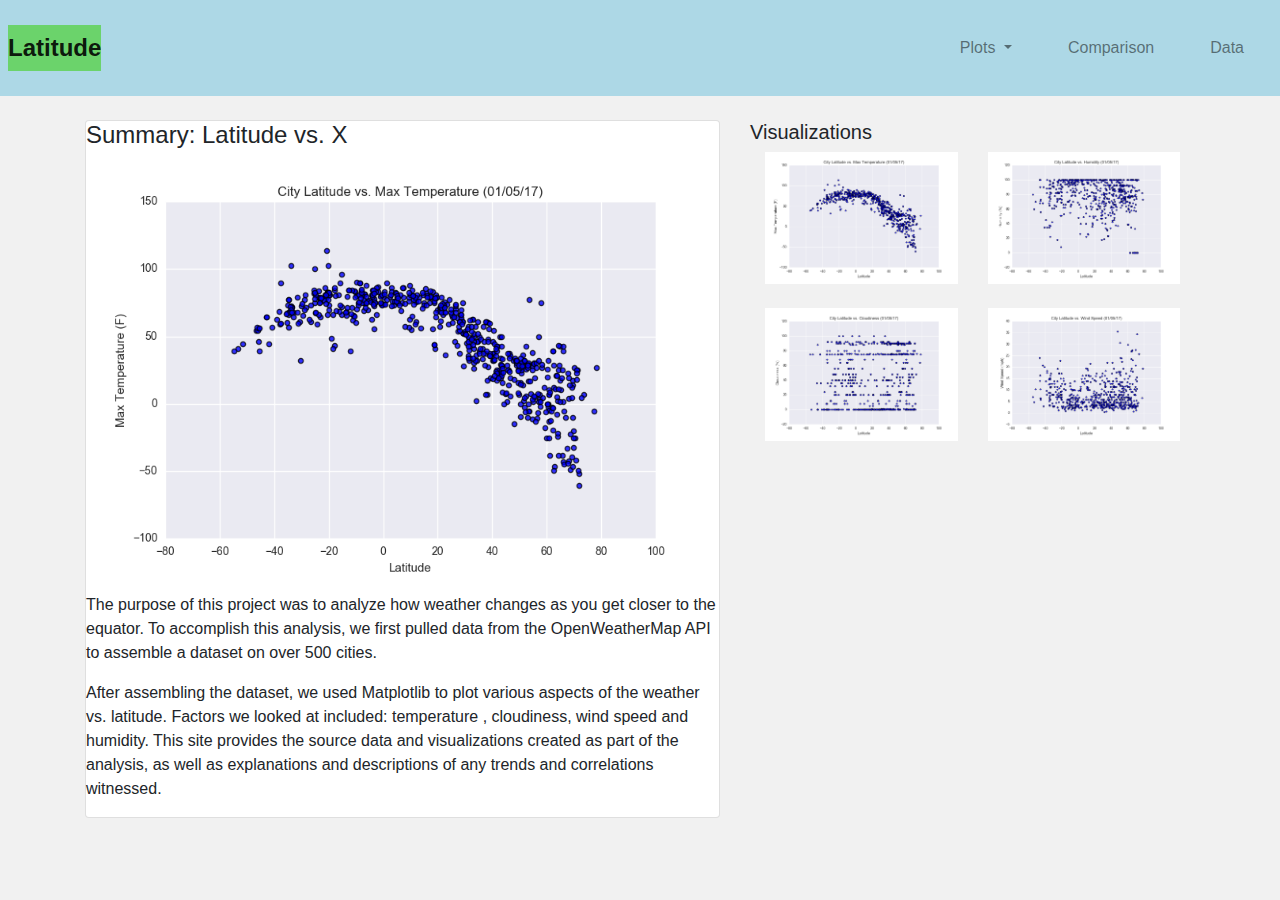
<file: Web Visulizations/index.html>
<!DOCTYPE html>
<html lang="en-us">

<head>

  <meta charset="UTF-8">
  <meta http-equiv="X-UA-Compatible" content="IE=edge">
  <title>Bootstrap visualization 1</title>
  <meta name="viewport" content="width=device-width, initial-scale=1">

  <link rel="stylesheet" href="https://stackpath.bootstrapcdn.com/bootstrap/4.3.1/css/bootstrap.min.css" integrity="sha384-ggOyR0iXCbMQv3Xipma34MD+dH/1fQ784/j6cY/iJTQUOhcWr7x9JvoRxT2MZw1T" crossorigin="anonymous">

  <link rel="stylesheet" href="styles.css">

</head>

<body>

  <script src="https://code.jquery.com/jquery-3.3.1.slim.min.js" integrity="sha384-q8i/X+965DzO0rT7abK41JStQIAqVgRVzpbzo5smXKp4YfRvH+8abtTE1Pi6jizo" crossorigin="anonymous"></script>
  <script src="https://cdnjs.cloudflare.com/ajax/libs/popper.js/1.14.7/umd/popper.min.js" integrity="sha384-UO2eT0CpHqdSJQ6hJty5KVphtPhzWj9WO1clHTMGa3JDZwrnQq4sF86dIHNDz0W1" crossorigin="anonymous"></script>
  <script src="https://stackpath.bootstrapcdn.com/bootstrap/4.3.1/js/bootstrap.min.js" integrity="sha384-JjSmVgyd0p3pXB1rRibZUAYoIIy6OrQ6VrjIEaFf/nJGzIxFDsf4x0xIM+B07jRM" crossorigin="anonymous"></script>

<div class="navigation">
<nav class="navbar navbar-expand-lg  navbar-light" style="background-color: lightblue">
  <a class="navbar-brand" style="background-color: rgb(107, 211, 107);" href="index.html">
    Latitude</a>
    <button class="navbar-toggler" type="button"
    data-toggle="collapse" data-target="#navbarNavDropdown" 
    aria-controls="navbarNavDropdown" aria-expanded="false" aria-label="Toggle navigation">
  <span class="navbar-toggler-icon"></span>
  </button>

  <div class="collapse navbar-collapse" id="navbarNavDropdown">
    <ul class="navbar-nav ml-auto">
      <li class="nav-item dropdown">
        <a class="nav-link dropdown-toggle" href="#" id="navbarDropdownMenuLink"
        data-toggle="dropdown" role="button" aria-haspopup="true" aria-expanded="false">Plots
      </a>

      <div class="dropdown-menu" aria-labelledby="navbarDropdownMenuLink">
        <a class="dropdown-item" href="first_page.html">Max Temperature</a>
        <a class="dropdown-item" href="second_page.html">Humidity</a>
        <a class="dropdown-item" href="third_page.html">Cloudiness</a>
        <a class="dropdown-item" href="fourth_page.html">Wind Speed</a>
      </div>
      </li>

  <li class="nav-item"><a class="nav-link" href="comparisons.html">Comparison</a>
  </li>
  <li class="nav-item"><a class="nav-link" href="data_page.html">Data</a>
  </li>
  
  </ul>
  </div>
</nav>
</div>

<body>
  <br>

  <div class="container">
    <div class="row">
      <div class="col-lg-7 col-md-12 main image">
        <div class="card">

  <h4 class="title">Summary: Latitude vs. X</h4>
 
  <img src="Resources/assets/images/Fig1.png" style="float:left" 
   alt="Scatter PLot"/>
    <p> The purpose of this project was to analyze how weather changes as you get closer to the equator.
    To accomplish this analysis, we first pulled data from the OpenWeatherMap API to assemble a dataset on over 500 cities. 
  </p>
  <p>
    After assembling the dataset, we used Matplotlib to plot various aspects of the weather vs. latitude.
    Factors we looked at included: temperature , cloudiness, wind speed and humidity.
    This site provides the source data and visualizations created as part of the analysis, as well as explanations and descriptions 
    of any trends and correlations witnessed.
  </p>
</div>
</div>

  <div class="col-lg-5 col-md-12">
    <div class="box">

    <h5 class="box-title">Visualizations</h5>

    <div class="container">
      <div class="row">
  <div class="col-6">
    <a href="first_page.html"><img src="Resources/assets/images/Fig1.png"  class="panel" alt="Scatter PLot" /></a>
  </div>

  <div class="col-6">
    <a href="second_page.html"><img src="Resources/assets/images/Fig2.png" class="panel" alt="Scatter PLot 2" /></a>
    </div>
</div>
<br>
<div class="row">
    <div class="col-6">
      <a href="third_page.html"><img src="Resources/assets/images/Fig3.png" class="panel" alt="Scatter PLot 3" /></a>
    </div>
    <div class="col-6">
        <a href="fourth_page.html"><img src="Resources/assets/images/Fig4.png" class="panel" alt="Scatter PLot 4" /></a>
  </div>
  </div>
    </div>  
  </div>
  </div>
  </div>
</div>

</body>
</html>
</file>
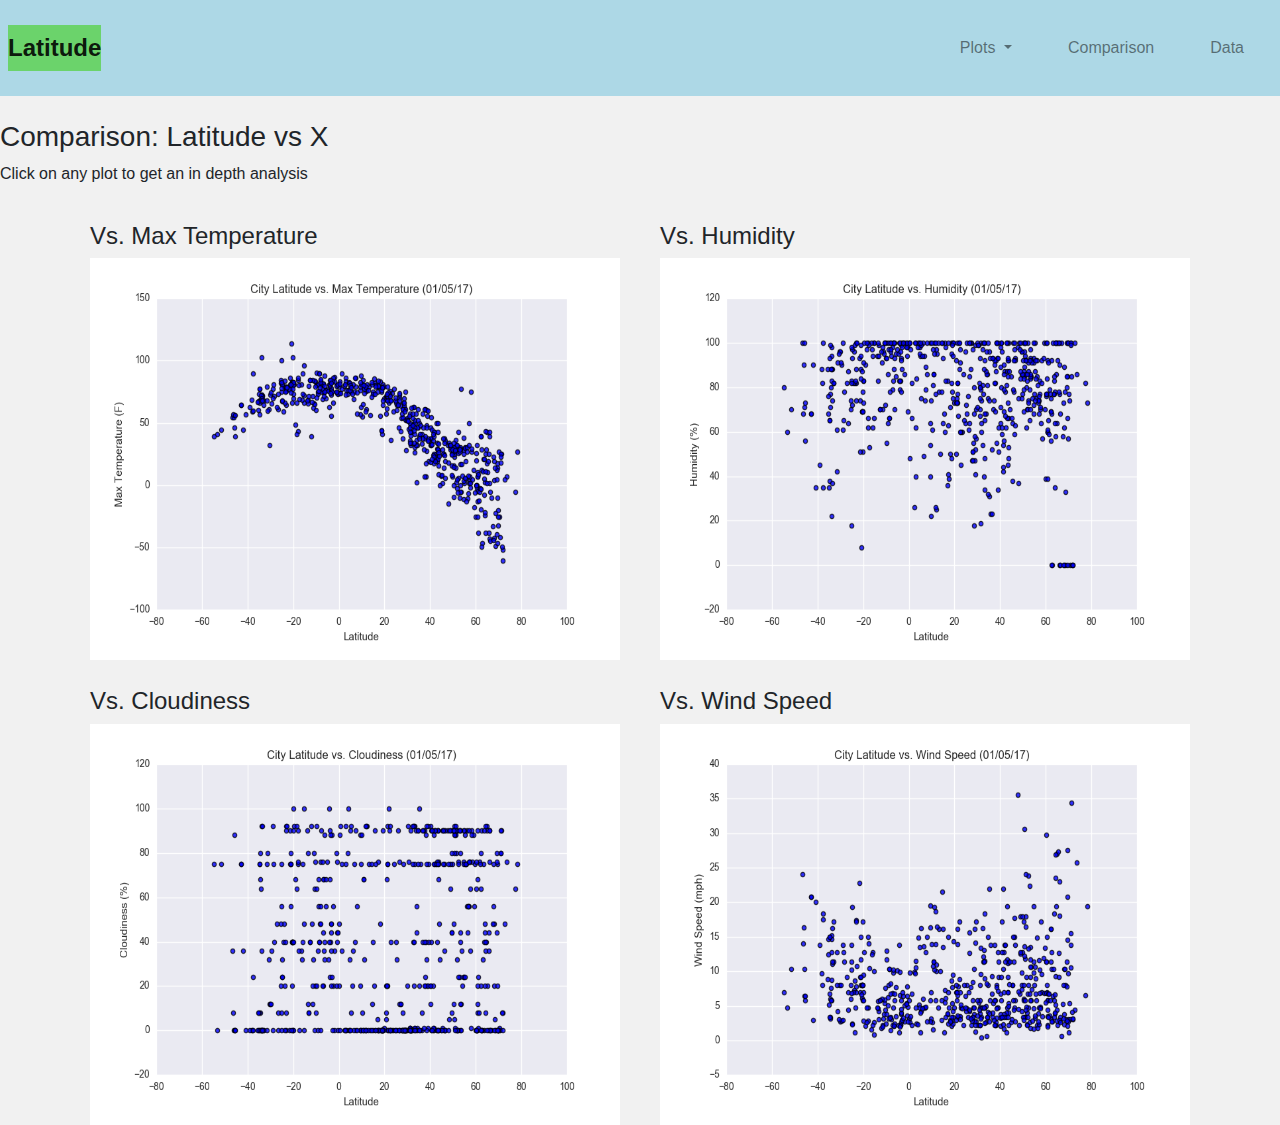
<file: Web Visulizations/comparisons.html>
<!DOCTYPE html>
<html lang="en-us">

<head>

  <meta charset="UTF-8">
  <meta http-equiv="X-UA-Compatible" content="IE=edge">
  <title>Bootstrap visualization 1</title>
  <meta name="viewport" content="width=device-width, initial-scale=1">

  <link rel="stylesheet" href="https://stackpath.bootstrapcdn.com/bootstrap/4.3.1/css/bootstrap.min.css" integrity="sha384-ggOyR0iXCbMQv3Xipma34MD+dH/1fQ784/j6cY/iJTQUOhcWr7x9JvoRxT2MZw1T" crossorigin="anonymous">

  <link rel="stylesheet" href="styles.css">

</head>

<body>

  <script src="https://code.jquery.com/jquery-3.3.1.slim.min.js" integrity="sha384-q8i/X+965DzO0rT7abK41JStQIAqVgRVzpbzo5smXKp4YfRvH+8abtTE1Pi6jizo" crossorigin="anonymous"></script>
  <script src="https://cdnjs.cloudflare.com/ajax/libs/popper.js/1.14.7/umd/popper.min.js" integrity="sha384-UO2eT0CpHqdSJQ6hJty5KVphtPhzWj9WO1clHTMGa3JDZwrnQq4sF86dIHNDz0W1" crossorigin="anonymous"></script>
  <script src="https://stackpath.bootstrapcdn.com/bootstrap/4.3.1/js/bootstrap.min.js" integrity="sha384-JjSmVgyd0p3pXB1rRibZUAYoIIy6OrQ6VrjIEaFf/nJGzIxFDsf4x0xIM+B07jRM" crossorigin="anonymous"></script>

<div class="navigation">
<nav class="navbar navbar-expand-lg  navbar-light" style="background-color: lightblue">
  <a class="navbar-brand" style="background-color: rgb(107, 211, 107);" href="index.html">
    Latitude</a>
    <button class="navbar-toggler" type="button"
    data-toggle="collapse" data-target="#navbarNavDropdown" 
    aria-controls="navbarNavDropdown" aria-expanded="false" aria-label="Toggle navigation">
  <span class="navbar-toggler-icon"></span>
  </button>

  <div class="collapse navbar-collapse" id="navbarNavDropdown">
    <ul class="navbar-nav ml-auto">
      <li class="nav-item dropdown">
        <a class="nav-link dropdown-toggle" href="#" id="navbarDropdownMenuLink"
        data-toggle="dropdown" role="button" aria-haspopup="true" aria-expanded="false">Plots
      </a>

      <div class="dropdown-menu" aria-labelledby="navbarDropdownMenuLink">
        <a class="dropdown-item" href="first_page.html">Max Temperature</a>
        <a class="dropdown-item" href="second_page.html">Humidity</a>
        <a class="dropdown-item" href="third_page.html">Cloudiness</a>
        <a class="dropdown-item" href="fourth_page.html">Wind Speed</a>
      </div>
      </li>

  <li class="nav-item"><a class="nav-link" href="comparisons.html">Comparison</a>
  </li>
  <li class="nav-item"><a class="nav-link" href="data_page.html">Data</a>
  </li>
  
  </ul>
  </div>
</nav>
</div>

<br>
<h3>Comparison: Latitude vs X</h3>
<p>Click on any plot to get an in depth analysis</p>

<div class="container">
  <div class="row">
    <div class="col-lg-6"  style="padding: 20px;">
      <h4>Vs. Max Temperature</h4>
   <a href="first_page.html"> <img class="panel" src="Resources/assets/images/Fig1.png" alt="Scatter PLot" height="300" width="300" /></a>
    </div>
    <div class="col-lg-6" style="padding: 20px;">
      <h4>Vs. Humidity</h4>
      <a href="second_page.html"> <img class="panel" src="Resources/assets/images/Fig2.png" alt="Scatter PLot 2" height="300" width="300" /></a>
    </div>
    </div>
    <br>

  <div class="row">
    <div class="col-lg-6" style="padding: 20px;">
      <h4>Vs. Cloudiness</h4>
      <a href="third_page.html"> <img class="panel" src="Resources/assets/images/Fig3.png" alt="Scatter PLot 3" height="300" width="300"/></a>
    </div>
    <div class="col-lg-6"  style="padding: 20px;">
      <h4>Vs. Wind Speed</h4>
      <a href="fourth_page.html"> <img class="panel" src="Resources/assets/images/Fig4.png" alt="Scatter PLot 4" height="300" width="300"/></a>
  </div>
    </div>
    </div>

</body>
</html>
</file>
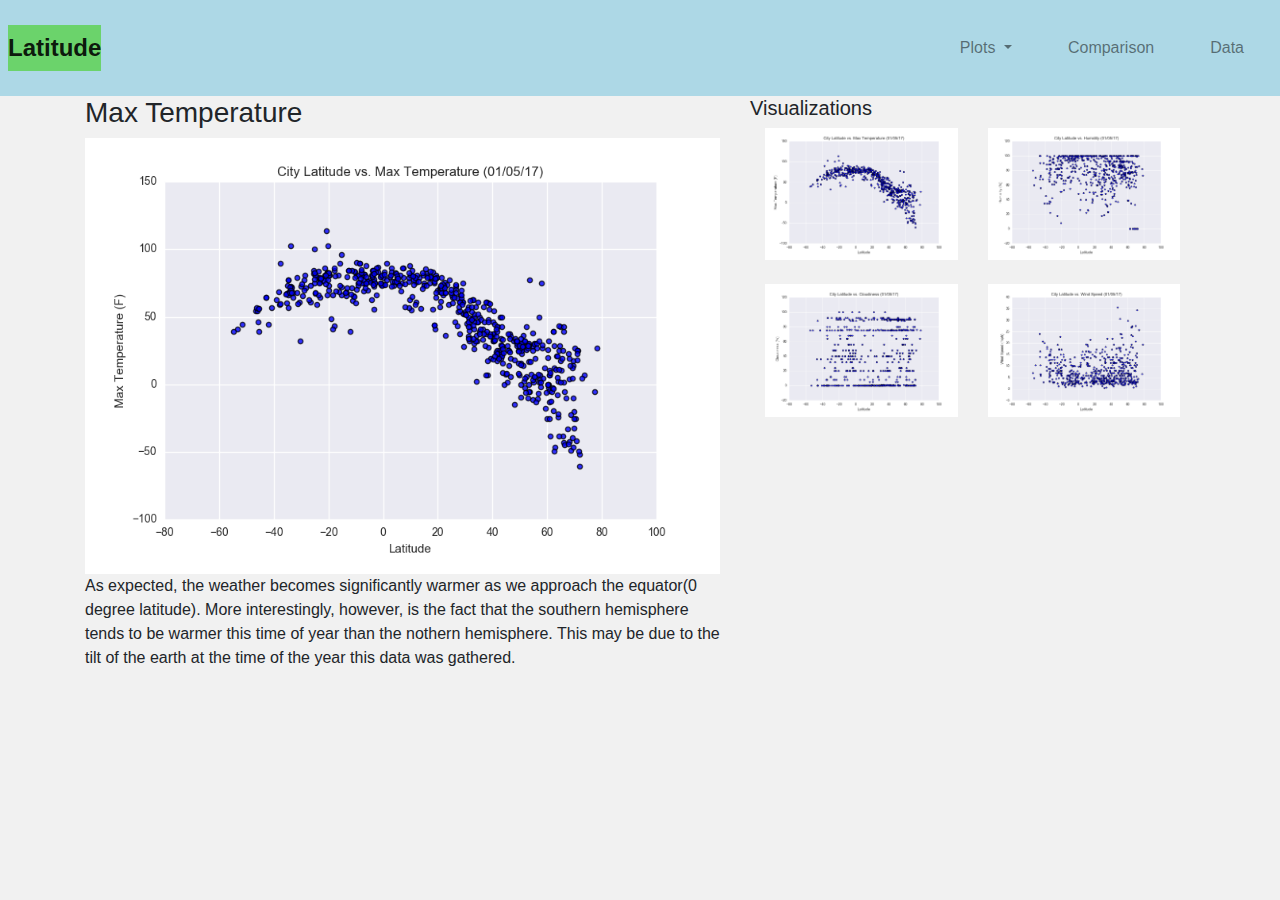
<file: Web Visulizations/first_page.html>
<!DOCTYPE html>
<html lang="en-us">

<head>

  <meta charset="UTF-8">
  <meta http-equiv="X-UA-Compatible" content="IE=edge">
  <title>Bootstrap visualization 1</title>
  <meta name="viewport" content="width=device-width, initial-scale=1">

  <link rel="stylesheet" href="https://stackpath.bootstrapcdn.com/bootstrap/4.3.1/css/bootstrap.min.css" integrity="sha384-ggOyR0iXCbMQv3Xipma34MD+dH/1fQ784/j6cY/iJTQUOhcWr7x9JvoRxT2MZw1T" crossorigin="anonymous">

  <link rel="stylesheet" href="styles.css">

</head>

<body>

  <script src="https://code.jquery.com/jquery-3.3.1.slim.min.js" integrity="sha384-q8i/X+965DzO0rT7abK41JStQIAqVgRVzpbzo5smXKp4YfRvH+8abtTE1Pi6jizo" crossorigin="anonymous"></script>
  <script src="https://cdnjs.cloudflare.com/ajax/libs/popper.js/1.14.7/umd/popper.min.js" integrity="sha384-UO2eT0CpHqdSJQ6hJty5KVphtPhzWj9WO1clHTMGa3JDZwrnQq4sF86dIHNDz0W1" crossorigin="anonymous"></script>
  <script src="https://stackpath.bootstrapcdn.com/bootstrap/4.3.1/js/bootstrap.min.js" integrity="sha384-JjSmVgyd0p3pXB1rRibZUAYoIIy6OrQ6VrjIEaFf/nJGzIxFDsf4x0xIM+B07jRM" crossorigin="anonymous"></script>

<div class="navigation">
<nav class="navbar navbar-expand-lg  navbar-light" style="background-color: lightblue">
  <a class="navbar-brand" style="background-color: rgb(107, 211, 107);" href="index.html">
    Latitude</a>
    <button class="navbar-toggler" type="button"
    data-toggle="collapse" data-target="#navbarNavDropdown" 
    aria-controls="navbarNavDropdown" aria-expanded="false" aria-label="Toggle navigation">
  <span class="navbar-toggler-icon"></span>
  </button>

  <div class="collapse navbar-collapse" id="navbarNavDropdown">
    <ul class="navbar-nav ml-auto">
      <li class="nav-item dropdown">
        <a class="nav-link dropdown-toggle" href="#" id="navbarDropdownMenuLink"
        data-toggle="dropdown" role="button" aria-haspopup="true" aria-expanded="false">Plots
      </a>

      <div class="dropdown-menu" aria-labelledby="navbarDropdownMenuLink">
        <a class="dropdown-item" href="first_page.html">Max Temperature</a>
        <a class="dropdown-item" href="second_page.html">Humidity</a>
        <a class="dropdown-item" href="third_page.html">Cloudiness</a>
        <a class="dropdown-item" href="fourth_page.html">Wind Speed</a>
      </div>
      </li>

  <li class="nav-item"><a class="nav-link" href="comparisons.html">Comparison</a>
  </li>
  <li class="nav-item"><a class="nav-link" href="data_page.html">Data</a>
  </li>
  
  </ul>
  </div>
</nav>
</div>

  <div class="container">
    <div class="row">
      <div class="col-lg-7 col-md-12">
        <div class="box" style="padding-bottom: 5px;">
    <h3 class="title">Max Temperature</h3>
    <img src="Resources/assets/images/Fig1.png" alt="Max temp scatter plot" class="img-fluid"  />

    <p>
        As expected, the weather becomes significantly warmer as we approach the equator(0 degree latitude).
        More interestingly, however, is the fact that the southern hemisphere tends to be warmer this time of year
        than the nothern hemisphere. This may be due to the tilt of the earth at the time of the year 
        this data was gathered.
      </p>
</div>
</div>

<div class="col-lg-5 col-md-12">
  <div class="box">

  <h5 class="box-title">Visualizations</h5>

  <div class="container">
    <div class="row">
<div class="col-6">
  <a href="first_page.html"><img src="Resources/assets/images/Fig1.png"  class="panel" alt="Scatter PLot" /></a>
</div>

<div class="col-6">
  <a href="second_page.html"><img src="Resources/assets/images/Fig2.png" class="panel" alt="Scatter PLot 2" /></a>
  </div>
</div>
<br>
<div class="row">
  <div class="col-6">
    <a href="third_page.html"><img src="Resources/assets/images/Fig3.png" class="panel" alt="Scatter PLot 3" /></a>
  </div>
  <div class="col-6">
      <a href="fourth_page.html"><img src="Resources/assets/images/Fig4.png" class="panel" alt="Scatter PLot 4" /></a>
</div>
</div>
  </div>  
</div>
</div>
</div>
</div>
</body>
</html>
</file>
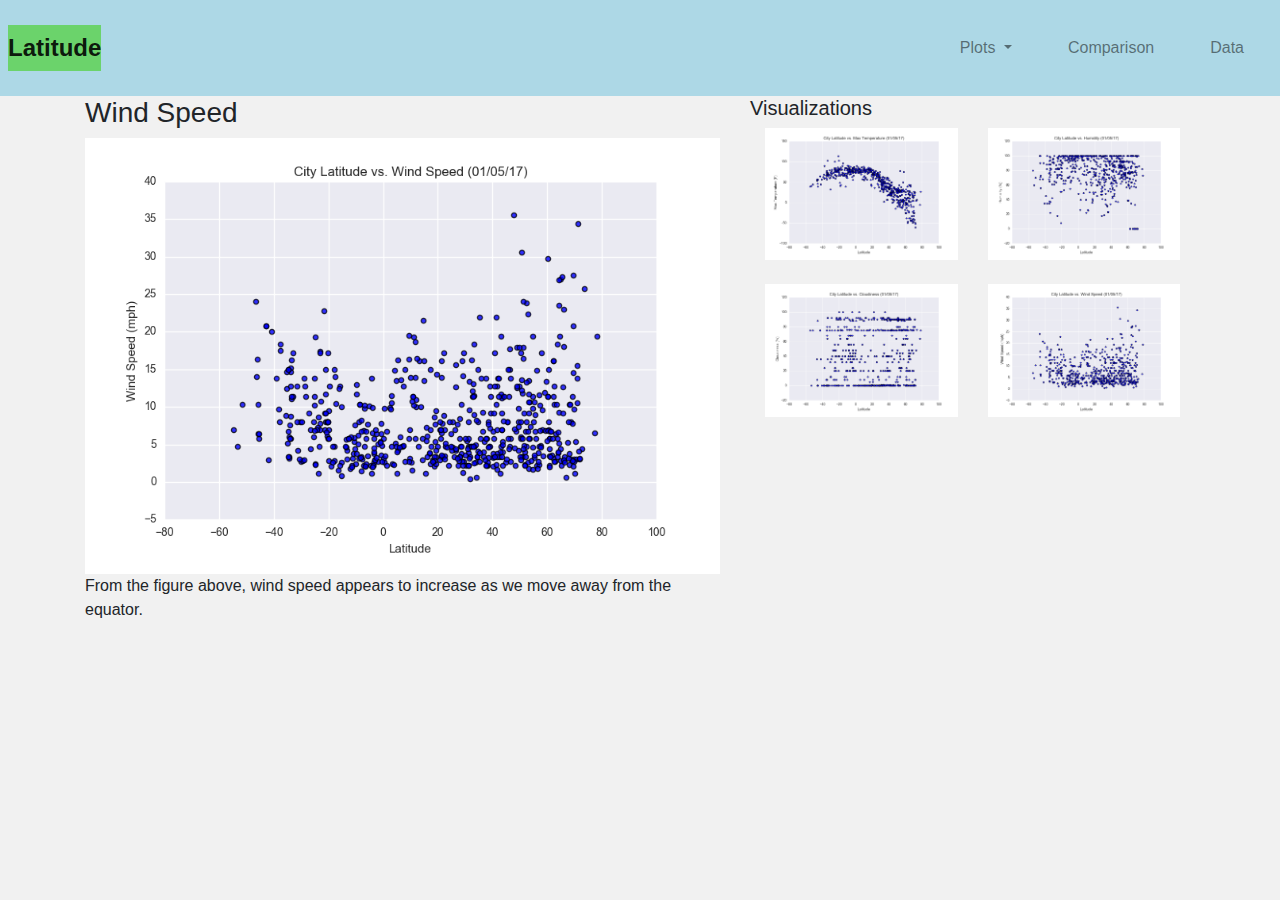
<file: Web Visulizations/fourth_page.html>
<!DOCTYPE html>
<html lang="en-us">

<head>

  <meta charset="UTF-8">
  <meta http-equiv="X-UA-Compatible" content="IE=edge">
  <title>Bootstrap visualization 1</title>
  <meta name="viewport" content="width=device-width, initial-scale=1">

  <link rel="stylesheet" href="https://stackpath.bootstrapcdn.com/bootstrap/4.3.1/css/bootstrap.min.css" integrity="sha384-ggOyR0iXCbMQv3Xipma34MD+dH/1fQ784/j6cY/iJTQUOhcWr7x9JvoRxT2MZw1T" crossorigin="anonymous">

  <link rel="stylesheet" href="styles.css">

</head>

<body>

  <script src="https://code.jquery.com/jquery-3.3.1.slim.min.js" integrity="sha384-q8i/X+965DzO0rT7abK41JStQIAqVgRVzpbzo5smXKp4YfRvH+8abtTE1Pi6jizo" crossorigin="anonymous"></script>
  <script src="https://cdnjs.cloudflare.com/ajax/libs/popper.js/1.14.7/umd/popper.min.js" integrity="sha384-UO2eT0CpHqdSJQ6hJty5KVphtPhzWj9WO1clHTMGa3JDZwrnQq4sF86dIHNDz0W1" crossorigin="anonymous"></script>
  <script src="https://stackpath.bootstrapcdn.com/bootstrap/4.3.1/js/bootstrap.min.js" integrity="sha384-JjSmVgyd0p3pXB1rRibZUAYoIIy6OrQ6VrjIEaFf/nJGzIxFDsf4x0xIM+B07jRM" crossorigin="anonymous"></script>

<div class="navigation">
<nav class="navbar navbar-expand-lg  navbar-light" style="background-color: lightblue">
  <a class="navbar-brand" style="background-color: rgb(107, 211, 107);" href="index.html">
    Latitude</a>
    <button class="navbar-toggler" type="button"
    data-toggle="collapse" data-target="#navbarNavDropdown" 
    aria-controls="navbarNavDropdown" aria-expanded="false" aria-label="Toggle navigation">
  <span class="navbar-toggler-icon"></span>
  </button>

  <div class="collapse navbar-collapse" id="navbarNavDropdown">
    <ul class="navbar-nav ml-auto">
      <li class="nav-item dropdown">
        <a class="nav-link dropdown-toggle" href="#" id="navbarDropdownMenuLink"
        data-toggle="dropdown" role="button" aria-haspopup="true" aria-expanded="false">Plots
      </a>

      <div class="dropdown-menu" aria-labelledby="navbarDropdownMenuLink">
        <a class="dropdown-item" href="first_page.html">Max Temperature</a>
        <a class="dropdown-item" href="second_page.html">Humidity</a>
        <a class="dropdown-item" href="third_page.html">Cloudiness</a>
        <a class="dropdown-item" href="fourth_page.html">Wind Speed</a>
      </div>
      </li>

  <li class="nav-item"><a class="nav-link" href="comparisons.html">Comparison</a>
  </li>
  <li class="nav-item"><a class="nav-link" href="data_page.html">Data</a>
  </li>
  
  </ul>
  </div>
</nav>
</div>

  <div class="container">
    <div class="row">
      <div class="col-lg-7 col-md-12">
        <div class="box" style="padding-bottom: 5px;">

    <h3>Wind Speed</h3>

    <img src="Resources/assets/images/Fig4.png" />
    <p>From the figure above, wind speed appears to increase as we move away from the equator.</p>

  
  </div>
</div>

<div class="col-lg-5 col-md-12">
  <div class="box">

  <h5 class="box-title">Visualizations</h5>

  <div class="container">
    <div class="row">
<div class="col-6">
  <a href="first_page.html"><img src="Resources/assets/images/Fig1.png"  class="panel" alt="Scatter PLot" /></a>
</div>

<div class="col-6">
  <a href="second_page.html"><img src="Resources/assets/images/Fig2.png" class="panel" alt="Scatter PLot 2" /></a>
  </div>
</div>
<br>
<div class="row">
  <div class="col-6">
    <a href="third_page.html"><img src="Resources/assets/images/Fig3.png" class="panel" alt="Scatter PLot 3" /></a>
  </div>
  <div class="col-6">
      <a href="fourth_page.html"><img src="Resources/assets/images/Fig4.png" class="panel" alt="Scatter PLot 4" /></a>
</div>
</div>
  </div>  
</div>
</div>
</div>
</div>
  
</body>
</html>
</file>
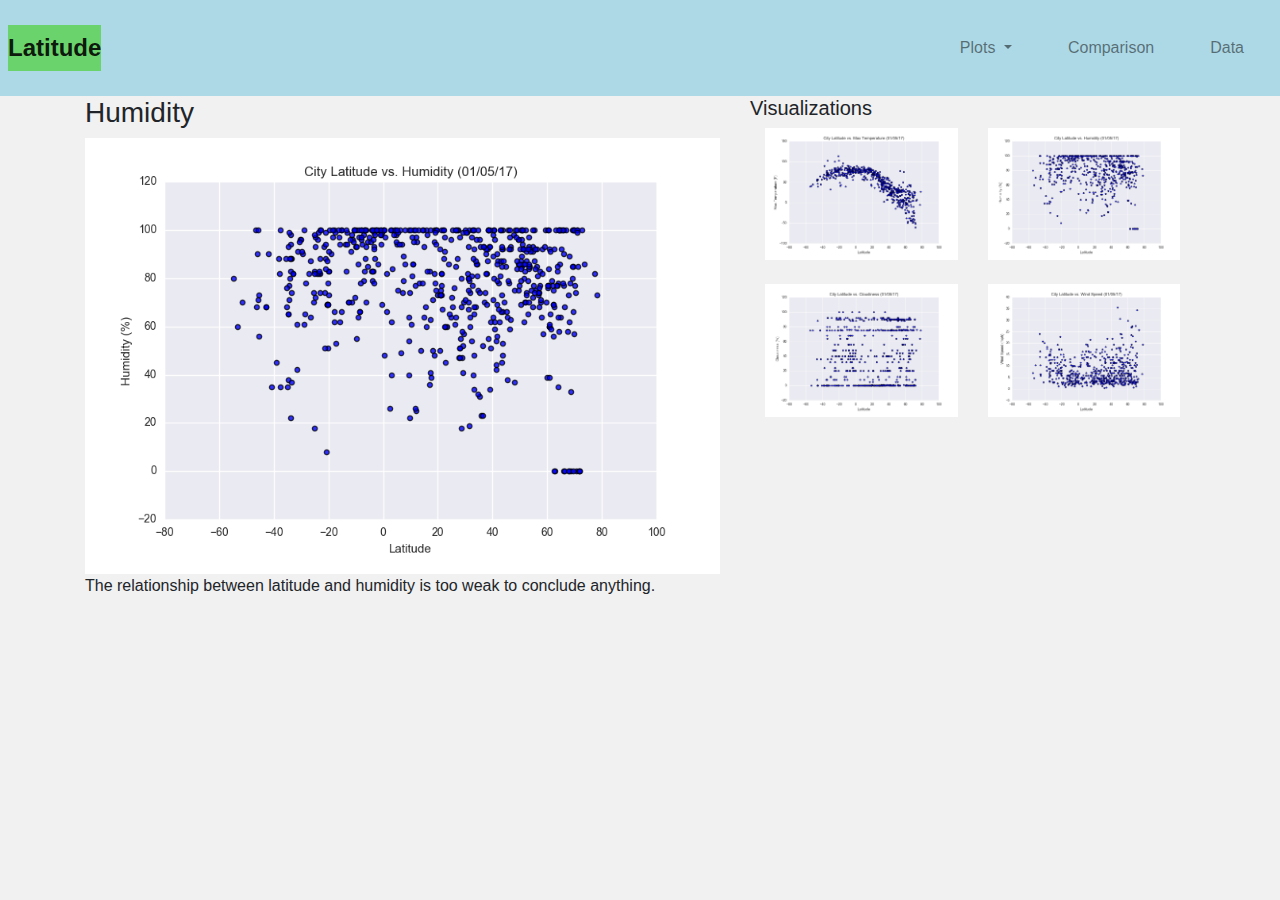
<file: Web Visulizations/second_page.html>
<!DOCTYPE html>
<html lang="en-us">

<head>

  <meta charset="UTF-8">
  <meta http-equiv="X-UA-Compatible" content="IE=edge">
  <title>Bootstrap visualization 1</title>
  <meta name="viewport" content="width=device-width, initial-scale=1">

  <link rel="stylesheet" href="https://stackpath.bootstrapcdn.com/bootstrap/4.3.1/css/bootstrap.min.css" integrity="sha384-ggOyR0iXCbMQv3Xipma34MD+dH/1fQ784/j6cY/iJTQUOhcWr7x9JvoRxT2MZw1T" crossorigin="anonymous">

  <link rel="stylesheet" href="styles.css">

</head>

<body>

  <script src="https://code.jquery.com/jquery-3.3.1.slim.min.js" integrity="sha384-q8i/X+965DzO0rT7abK41JStQIAqVgRVzpbzo5smXKp4YfRvH+8abtTE1Pi6jizo" crossorigin="anonymous"></script>
  <script src="https://cdnjs.cloudflare.com/ajax/libs/popper.js/1.14.7/umd/popper.min.js" integrity="sha384-UO2eT0CpHqdSJQ6hJty5KVphtPhzWj9WO1clHTMGa3JDZwrnQq4sF86dIHNDz0W1" crossorigin="anonymous"></script>
  <script src="https://stackpath.bootstrapcdn.com/bootstrap/4.3.1/js/bootstrap.min.js" integrity="sha384-JjSmVgyd0p3pXB1rRibZUAYoIIy6OrQ6VrjIEaFf/nJGzIxFDsf4x0xIM+B07jRM" crossorigin="anonymous"></script>

<div class="navigation">
<nav class="navbar navbar-expand-lg  navbar-light" style="background-color: lightblue">
  <a class="navbar-brand" style="background-color: rgb(107, 211, 107);" href="index.html">
    Latitude</a>
    <button class="navbar-toggler" type="button"
    data-toggle="collapse" data-target="#navbarNavDropdown" 
    aria-controls="navbarNavDropdown" aria-expanded="false" aria-label="Toggle navigation">
  <span class="navbar-toggler-icon"></span>
  </button>

  <div class="collapse navbar-collapse" id="navbarNavDropdown">
    <ul class="navbar-nav ml-auto">
      <li class="nav-item dropdown">
        <a class="nav-link dropdown-toggle" href="#" id="navbarDropdownMenuLink"
        data-toggle="dropdown" role="button" aria-haspopup="true" aria-expanded="false">Plots
      </a>

      <div class="dropdown-menu" aria-labelledby="navbarDropdownMenuLink">
        <a class="dropdown-item" href="first_page.html">Max Temperature</a>
        <a class="dropdown-item" href="second_page.html">Humidity</a>
        <a class="dropdown-item" href="third_page.html">Cloudiness</a>
        <a class="dropdown-item" href="fourth_page.html">Wind Speed</a>
      </div>
      </li>

  <li class="nav-item"><a class="nav-link" href="comparisons.html">Comparison</a>
  </li>
  <li class="nav-item"><a class="nav-link" href="data_page.html">Data</a>
  </li>
  
  </ul>
  </div>
</nav>
</div>

<div class="container">
  <div class="row">
    <div class="col-lg-7 col-md-12">
      <div class="box" style="padding-bottom: 5px;">

    <h3>Humidity</h3>
    <img src="Resources/assets/images/Fig2.png" />
    <p>The relationship between latitude and humidity is too weak to conclude anything.</p>

  </div>
</div>

    <div class="col-lg-5 col-md-12">
      <div class="box">
  
      <h5 class="box-title">Visualizations</h5>
  
      <div class="container">
        <div class="row">
    <div class="col-6">
      <a href="first_page.html"><img src="Resources/assets/images/Fig1.png"  class="panel" alt="Scatter PLot" /></a>
    </div>
  
    <div class="col-6">
      <a href="second_page.html"><img src="Resources/assets/images/Fig2.png" class="panel" alt="Scatter PLot 2" /></a>
      </div>
  </div>
  <br>
  <div class="row">
      <div class="col-6">
        <a href="third_page.html"><img src="Resources/assets/images/Fig3.png" class="panel" alt="Scatter PLot 3" /></a>
      </div>
      <div class="col-6">
          <a href="fourth_page.html"><img src="Resources/assets/images/Fig4.png" class="panel" alt="Scatter PLot 4" /></a>
    </div>
    </div>
      </div>  
    </div>
    </div>
    </div>
  </div>

</body>
</html>
</file>
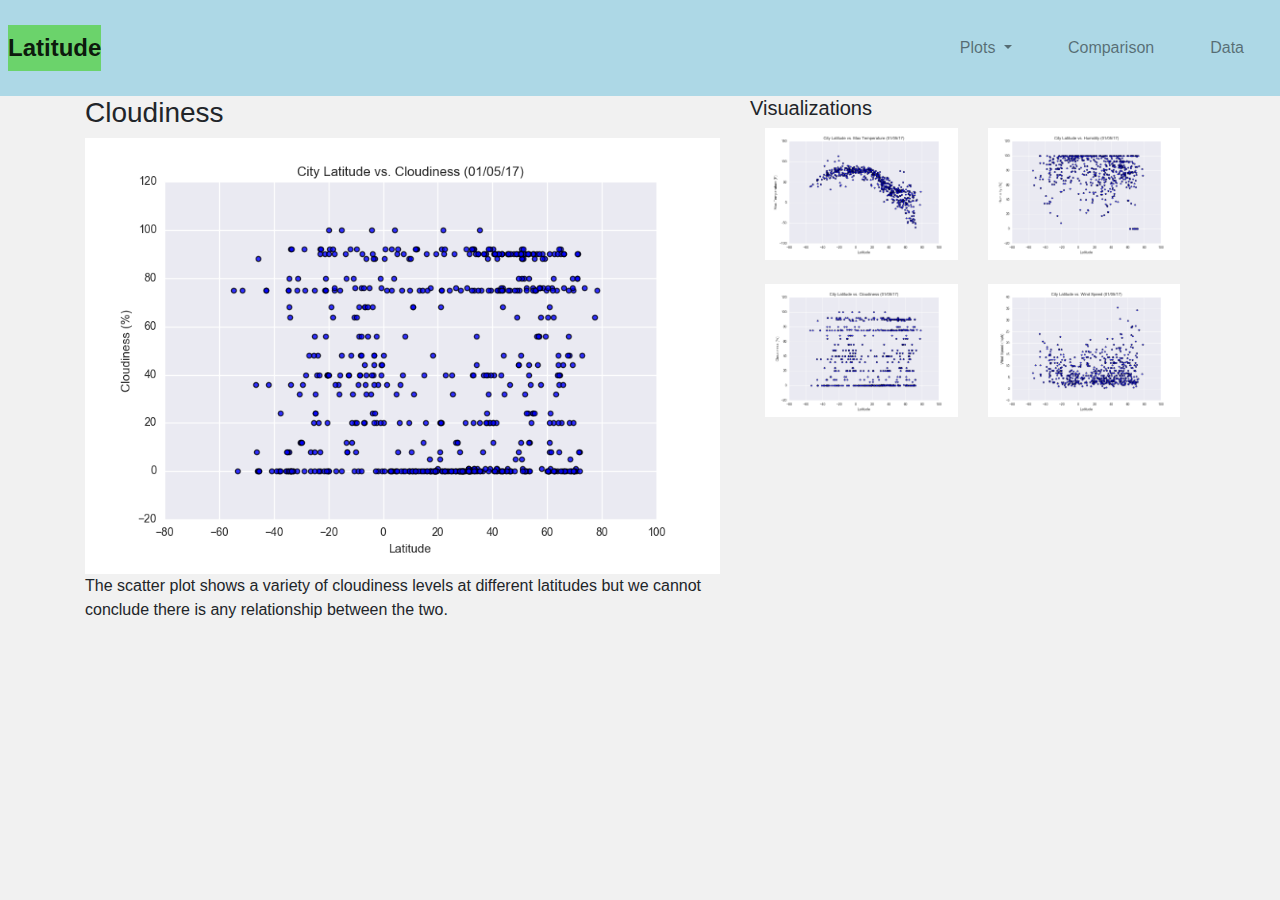
<file: Web Visulizations/third_page.html>
<!DOCTYPE html>
<html lang="en-us">

<head>

  <meta charset="UTF-8">
  <meta http-equiv="X-UA-Compatible" content="IE=edge">
  <title>Bootstrap visualization 1</title>
  <meta name="viewport" content="width=device-width, initial-scale=1">

  <link rel="stylesheet" href="https://stackpath.bootstrapcdn.com/bootstrap/4.3.1/css/bootstrap.min.css" integrity="sha384-ggOyR0iXCbMQv3Xipma34MD+dH/1fQ784/j6cY/iJTQUOhcWr7x9JvoRxT2MZw1T" crossorigin="anonymous">

  <link rel="stylesheet" href="styles.css">

</head>

<body>

  <script src="https://code.jquery.com/jquery-3.3.1.slim.min.js" integrity="sha384-q8i/X+965DzO0rT7abK41JStQIAqVgRVzpbzo5smXKp4YfRvH+8abtTE1Pi6jizo" crossorigin="anonymous"></script>
  <script src="https://cdnjs.cloudflare.com/ajax/libs/popper.js/1.14.7/umd/popper.min.js" integrity="sha384-UO2eT0CpHqdSJQ6hJty5KVphtPhzWj9WO1clHTMGa3JDZwrnQq4sF86dIHNDz0W1" crossorigin="anonymous"></script>
  <script src="https://stackpath.bootstrapcdn.com/bootstrap/4.3.1/js/bootstrap.min.js" integrity="sha384-JjSmVgyd0p3pXB1rRibZUAYoIIy6OrQ6VrjIEaFf/nJGzIxFDsf4x0xIM+B07jRM" crossorigin="anonymous"></script>

<div class="navigation">
<nav class="navbar navbar-expand-lg  navbar-light" style="background-color: lightblue">
  <a class="navbar-brand" style="background-color: rgb(107, 211, 107);" href="index.html">
    Latitude</a>
    <button class="navbar-toggler" type="button"
    data-toggle="collapse" data-target="#navbarNavDropdown" 
    aria-controls="navbarNavDropdown" aria-expanded="false" aria-label="Toggle navigation">
  <span class="navbar-toggler-icon"></span>
  </button>

  <div class="collapse navbar-collapse" id="navbarNavDropdown">
    <ul class="navbar-nav ml-auto">
      <li class="nav-item dropdown">
        <a class="nav-link dropdown-toggle" href="#" id="navbarDropdownMenuLink"
        data-toggle="dropdown" role="button" aria-haspopup="true" aria-expanded="false">Plots
      </a>

      <div class="dropdown-menu" aria-labelledby="navbarDropdownMenuLink">
        <a class="dropdown-item" href="first_page.html">Max Temperature</a>
        <a class="dropdown-item" href="second_page.html">Humidity</a>
        <a class="dropdown-item" href="third_page.html">Cloudiness</a>
        <a class="dropdown-item" href="fourth_page.html">Wind Speed</a>
      </div>
      </li>

  <li class="nav-item"><a class="nav-link" href="comparisons.html">Comparison</a>
  </li>
  <li class="nav-item"><a class="nav-link" href="data_page.html">Data</a>
  </li>
  
  </ul>
  </div>
</nav>
</div>

  <div class="container">
    <div class="row">
      <div class="col-lg-7 col-md-12">
        <div class="box" style="padding-bottom: 5px;">
  
    <h3>Cloudiness</h3>
    <img src="Resources/assets/images/Fig3.png" />
    <p>The scatter plot shows a variety of cloudiness levels at different latitudes but we cannot conclude there is any relationship between the two.</p>

  </div>
</div>

<div class="col-lg-5 col-md-12">
  <div class="box">

  <h5 class="box-title">Visualizations</h5>

  <div class="container">
    <div class="row">
<div class="col-6">
  <a href="first_page.html"><img src="Resources/assets/images/Fig1.png"  class="panel" alt="Scatter PLot" /></a>
</div>

<div class="col-6">
  <a href="second_page.html"><img src="Resources/assets/images/Fig2.png" class="panel" alt="Scatter PLot 2" /></a>
  </div>
</div>
<br>
<div class="row">
  <div class="col-6">
    <a href="third_page.html"><img src="Resources/assets/images/Fig3.png" class="panel" alt="Scatter PLot 3" /></a>
  </div>
  <div class="col-6">
      <a href="fourth_page.html"><img src="Resources/assets/images/Fig4.png" class="panel" alt="Scatter PLot 4" /></a>
</div>
</div>
  </div>  
</div>
</div>
</div>
</div>

</body>
</html>
</file>
<file: Web Visulizations/styles.css>
body{
    background-color:#f1f1f1;
}

.navbar{
    padding: 8px;
    background: rgb(255, 247, 247);
}

.navbar li{
    display: inline-block;
    padding: 20px;
    text-align: right;
}

.container{
    align-items: right;
}

a {
    color: inherit;
}
.navigation .navbar-brand{
    font-weight: bold;
    font-size: x-large;
}

.active, .dropdown-menu .dropdown-item:active a:hover{
    background-color:rgb(165, 155, 155); 
}

img{
    width: 100%;
    height: 100%;
}
@media (max-width: 600px) {
.navbar-expand-lg{
    background-color: lightcoral;
}
.navbar{
    max-height: none;
    padding: inherit;
    }
.navbar div{
    margin: inherit;
    background-color: ivory;
}
.navbar-brand{
    padding: 10px;
}
}
</file>
